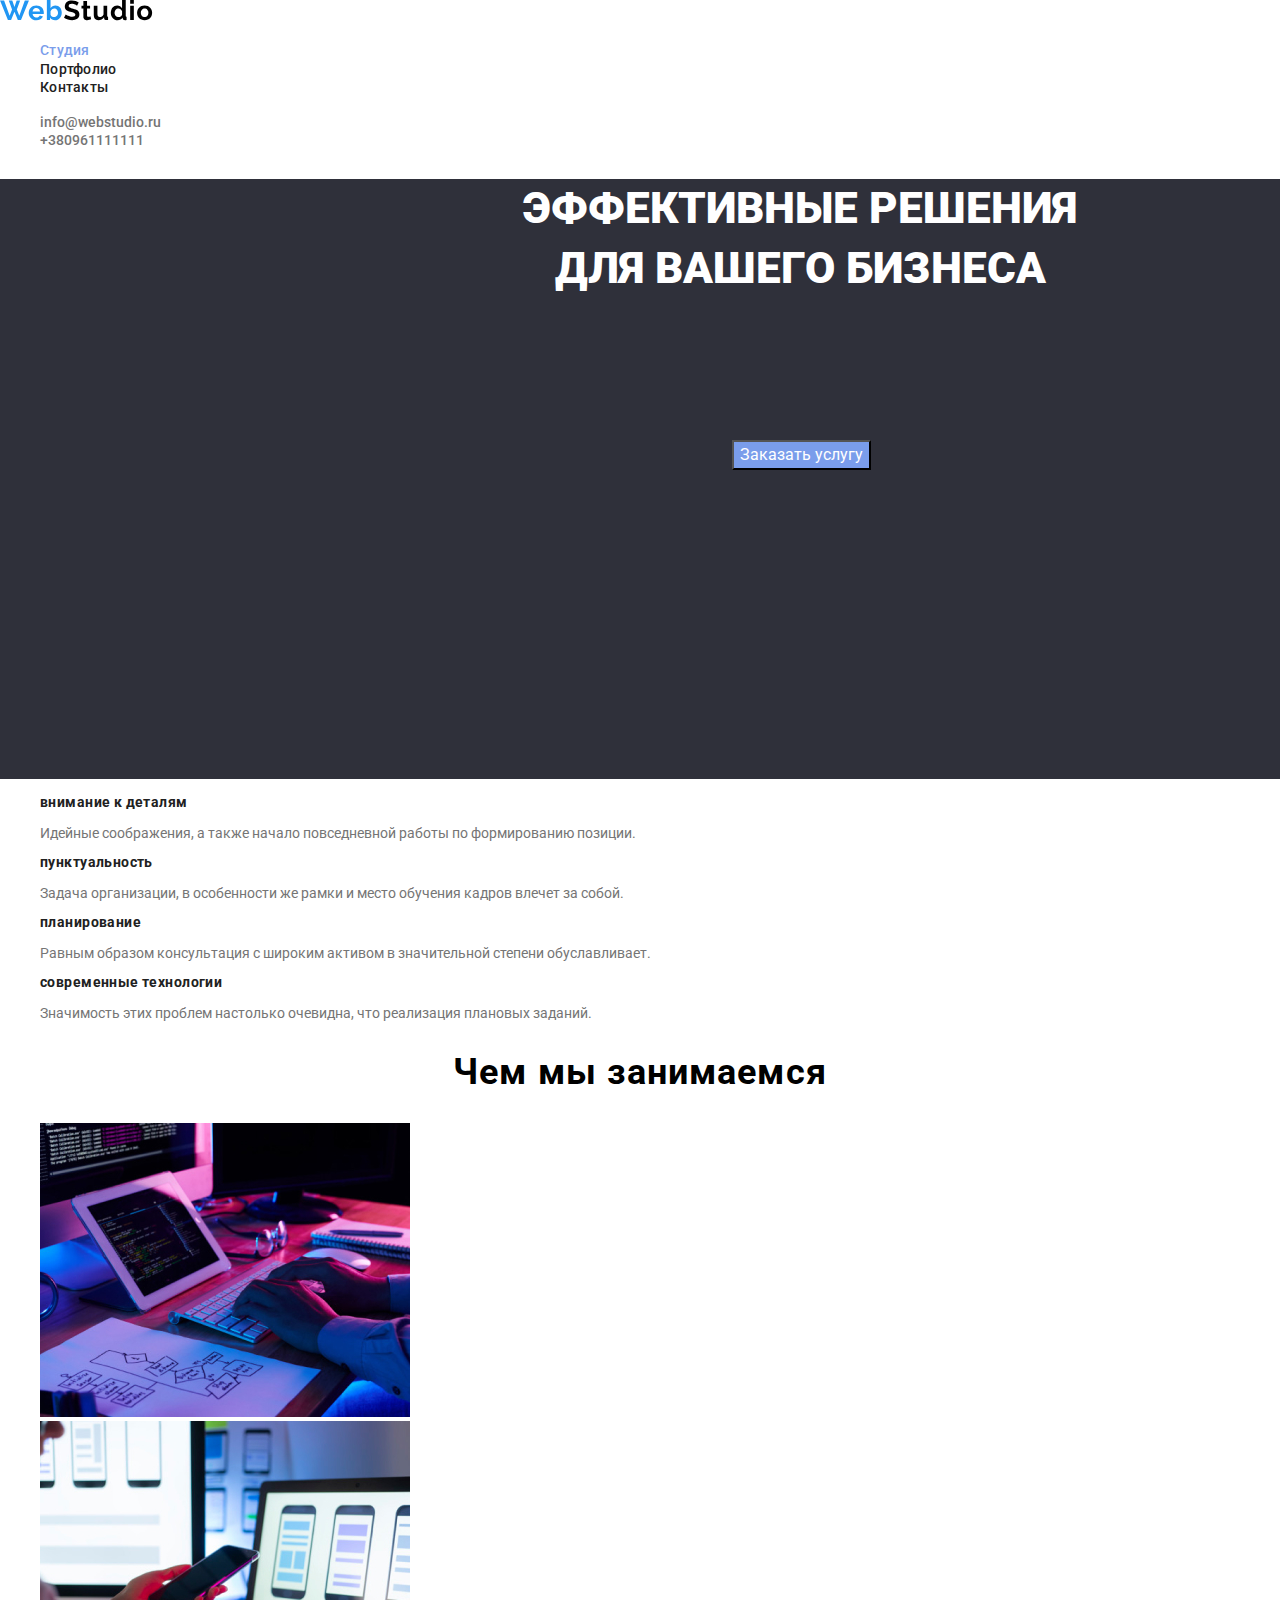
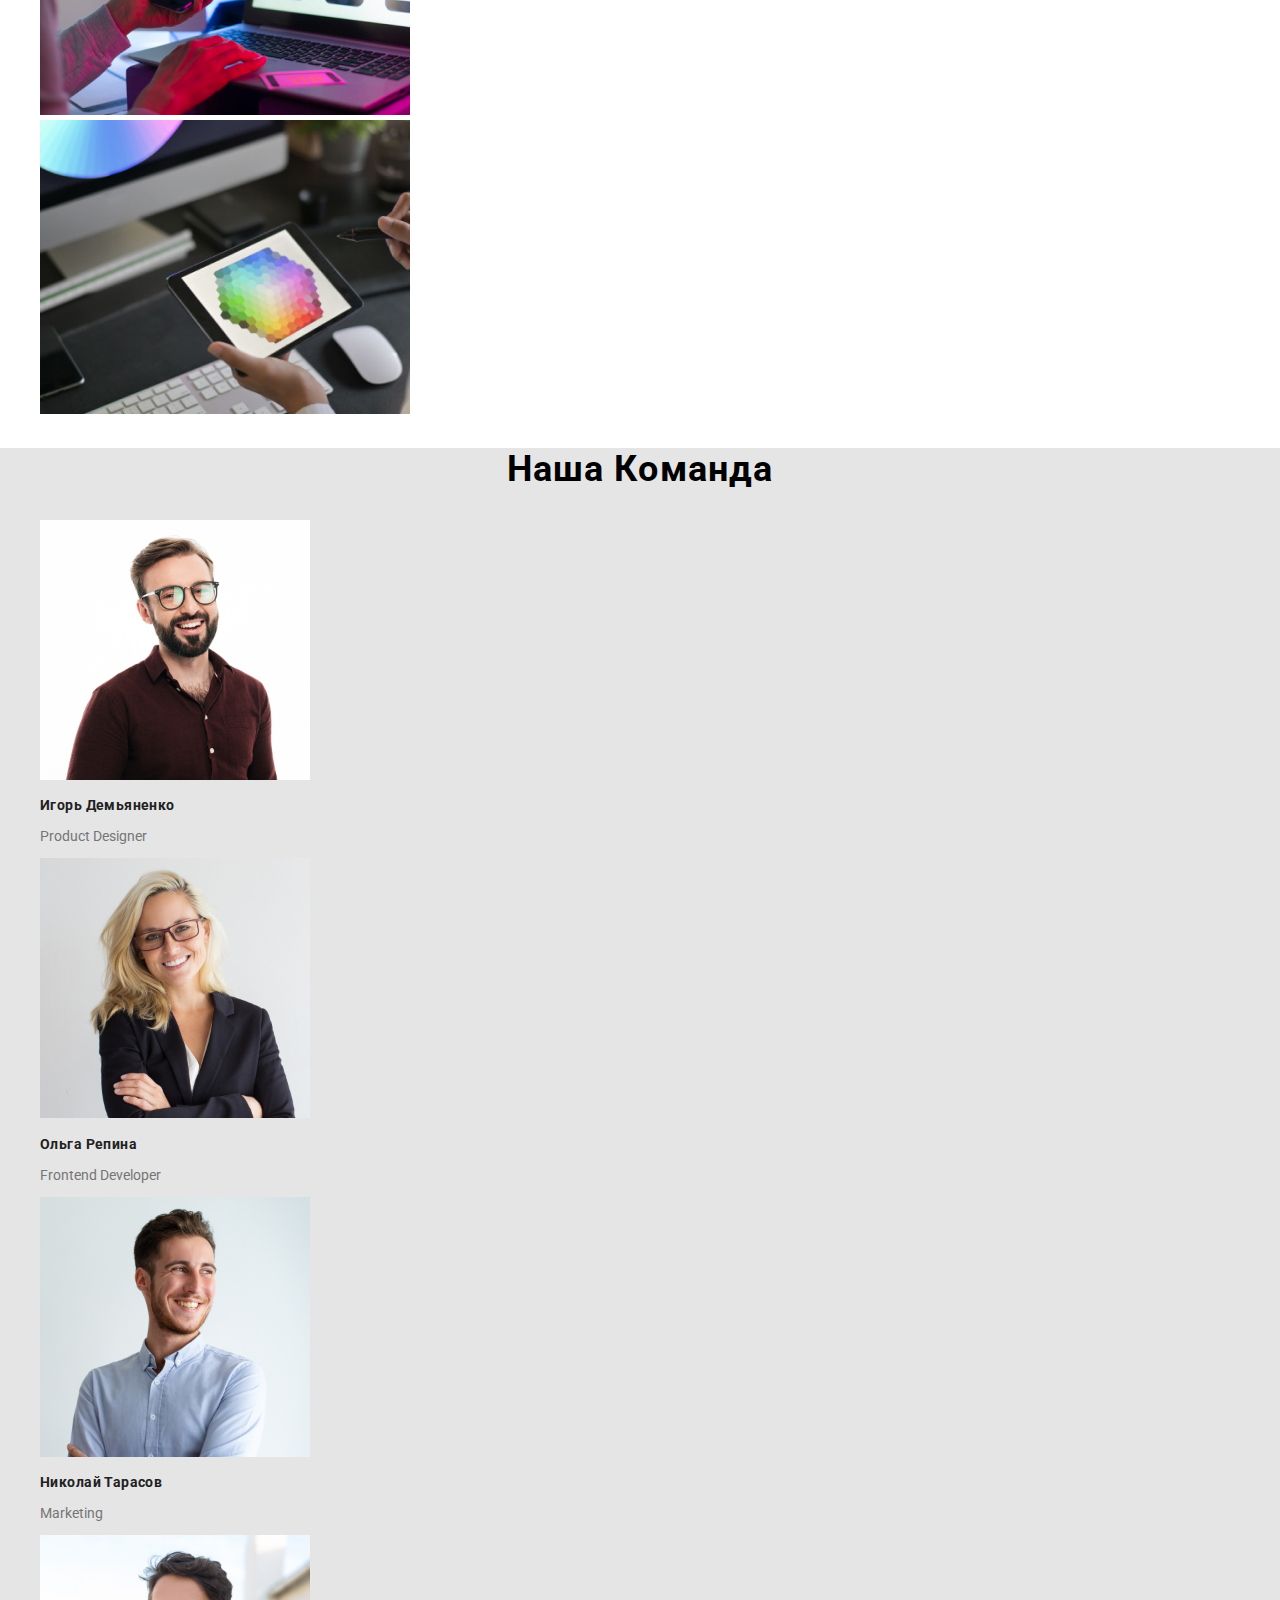
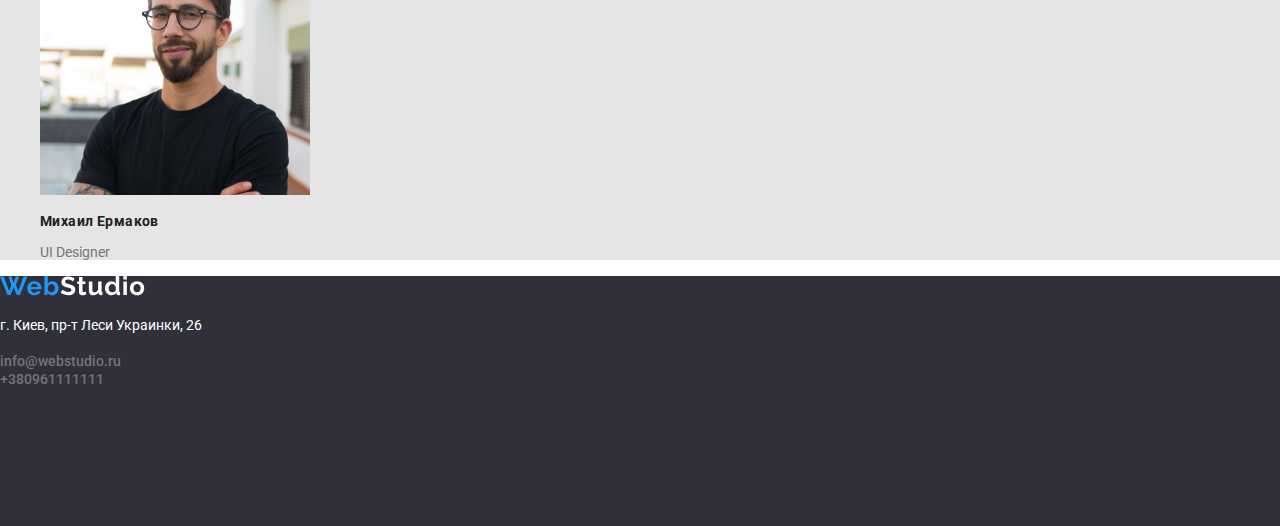
<file: index.html>
<!DOCTYPE html>
<html lang="en">
  <head>
    <meta charset="UTF-8" />
    <meta name="viewport" content="width=device-width, initial-scale=1.0" />
    <link
      rel="stylesheet"
      href="https://cdnjs.cloudflare.com/ajax/libs/modern-normalize/0.7.0/modern-normalize.min.css"
    />
    <link rel="stylesheet" href="./css/style.css" />
    <link
     href="https://fonts.googleapis.com/css2?family=Raleway:wght@700&family=Roboto:wght@400;500;700;900&display=swap"
        rel="stylesheet">
 
    <title>Web Studio</title>
  </head>
  <body>
    <!--Header-->
    <header>
      <nav>
        <a href=./index.html
          ><img src="./images/WebStudio.svg" width="153" alt="logo"
        /></a>
        <ul class="navigation">
          <li><a class="link current" href=./index.html> Студия</a></li>
          <li><a class="link" href=./portfolio.html>Портфолио</a></li>
          <li><a class="link" href="Контакты">Контакты</a></li>
        </ul>
      </nav>
      <ul>
        <li>
          <a class="link-address" href="mailto:info@webstudio.ru"
            >info@webstudio.ru</a
          >
        </li>
        <li>
          <a class="link-address" href="tel:+380961111111">+380961111111</a>
        </li>
      </ul>
    </header>
    <!--main content-->
    <main>
      <section class="banner">
        <h1 class="hero">ЭФФЕКТИВНЫЕ РЕШЕНИЯ <br> ДЛЯ ВАШЕГО БИЗНЕСА</h1>
        <button type="button" class="button">Заказать услугу</button>
      </section>
      <!--section1-->
      <section>
        <ul>
          <li>
            <h3 class="about-header">внимание к деталям</h3>
            <p>
              Идейные соображения, а также начало повседневной работы по
              формированию позиции.
            </p>
          </li>

          <li>
            <h3 class="about-header">пунктуальность</h3>
            <p>
              Задача организации, в особенности же рамки и место обучения кадров
              влечет за собой.
            </p>
          </li>

          <li>
            <h3 class="about-header">планирование</h3>
            <p>
              Равным образом консультация с широким активом в значительной
              степени обуславливает.
            </p>
          </li>

          <li>
            <h3 class="about-header">современные технологии</h3>
            <p>
              Значимость этих проблем настолько очевидна, что реализация
              плановых заданий.
            </p>
          </li>
        </ul>
      </section>
      <!--Section2-->
      <section>
        <h2 class="section-header">Чем мы занимаемся</h2>
        <ul>
          <li>
            <img src="./images/img1.jpg" width="370" alt="box1" />
          </li>

          <li>
            <img src="./images/img2.jpg" width="370" alt="box2" />
          </li>
          <li>
            <img src="./images/img3.jpg" width="370" alt="box3" />
          </li>
        </ul>
      </section>
      <!--Section3-->
      <section class="team-section">
        <h2 class="section-header">Наша Команда</h2>
        <ul>
          <li>
            <img src="./images/img4.jpg" width="270" alt="card1" />
            <h3 class="about-header">Игорь Демьяненко</h3>
            <p>Product Designer</p>
          </li>

          <li>
            <img src="./images/img5.jpg" width="270" alt="card2" />

            <h3 class="about-header">Ольга Репина</h3>
            <p>Frontend Developer</p>
          </li>

          <li>
            <img src="./images/img6.jpg" width="270" alt="card3" />

            <h3 class="about-header">Николай Тарасов</h3>
            <p>Marketing</p>
          </li>

          <li>
            <img src="./images/img7.jpg" width="270" alt="card4" />
            <h3 class="about-header">Михаил Ермаков</h3>
            <p>UI Designer</p>
          </li>
        </ul>
      </section>
    </main>
    <footer>
      <a href=./index.html
        ><img src="./images/WebStudiofooter.svg" width="145" alt="logo" />
      </a>

      <br>
      <address>
        <p class="footer-address">
          г. Киев, пр-т Леси Украинки, 26
        </p>
        <a class="link-address" href="mailto:info@webstudio.ru">info@webstudio.ru</a>
        <br>
        <a class="link-address" href="tel:+380961111111">+380961111111</a>
        </address>
    </footer>
  </body>
</html>
</file>
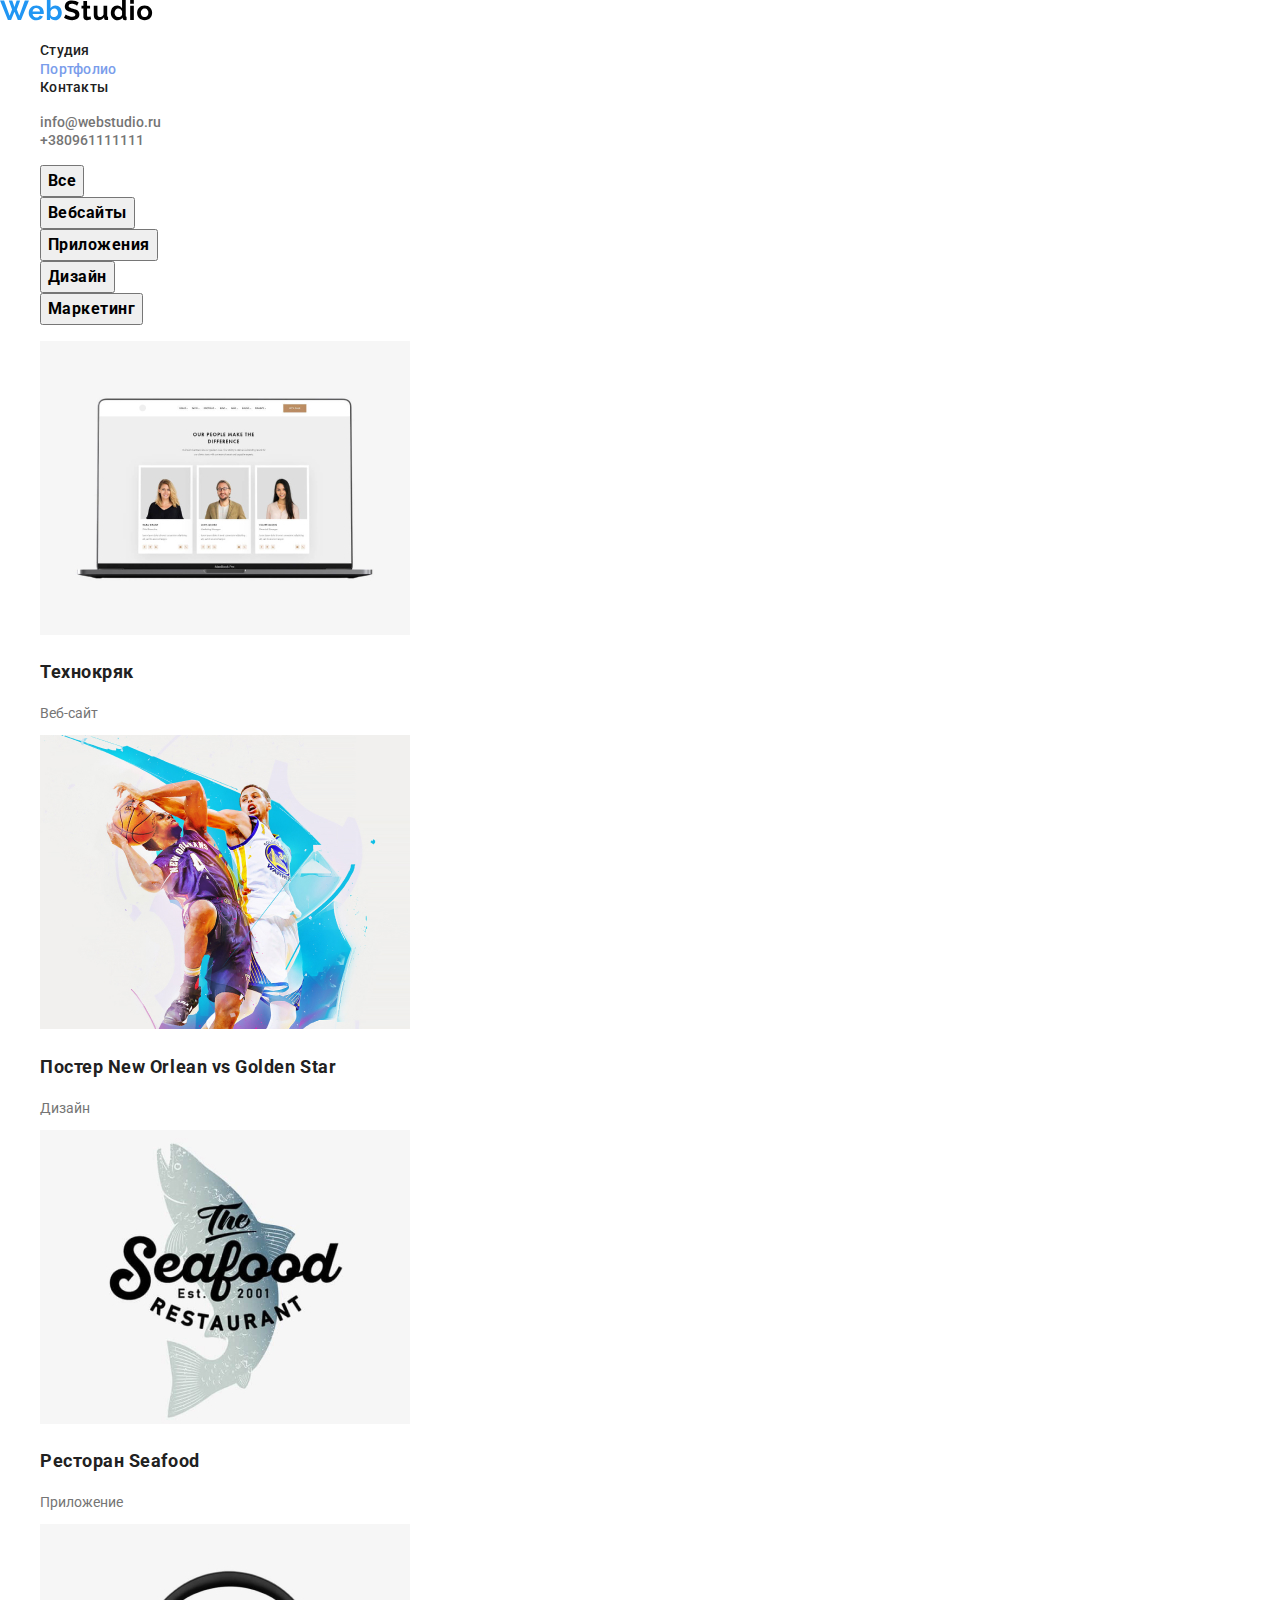
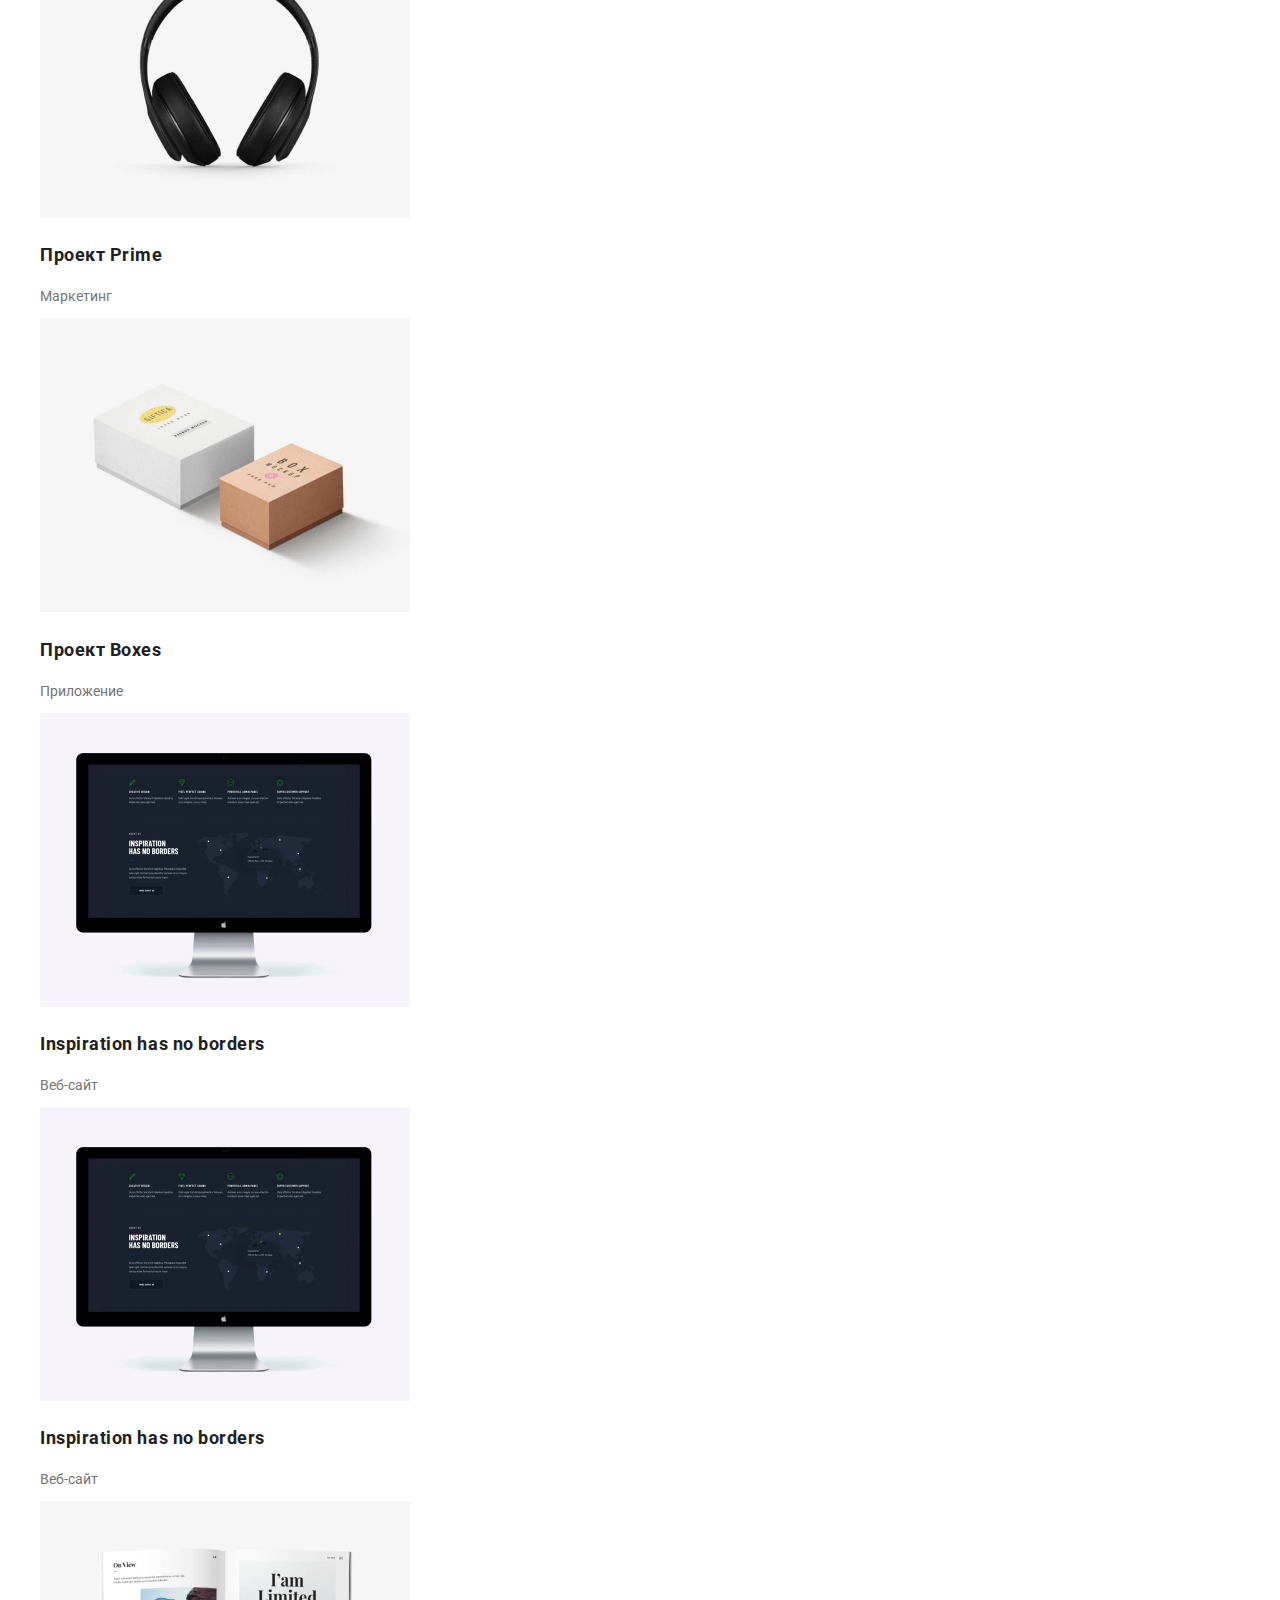
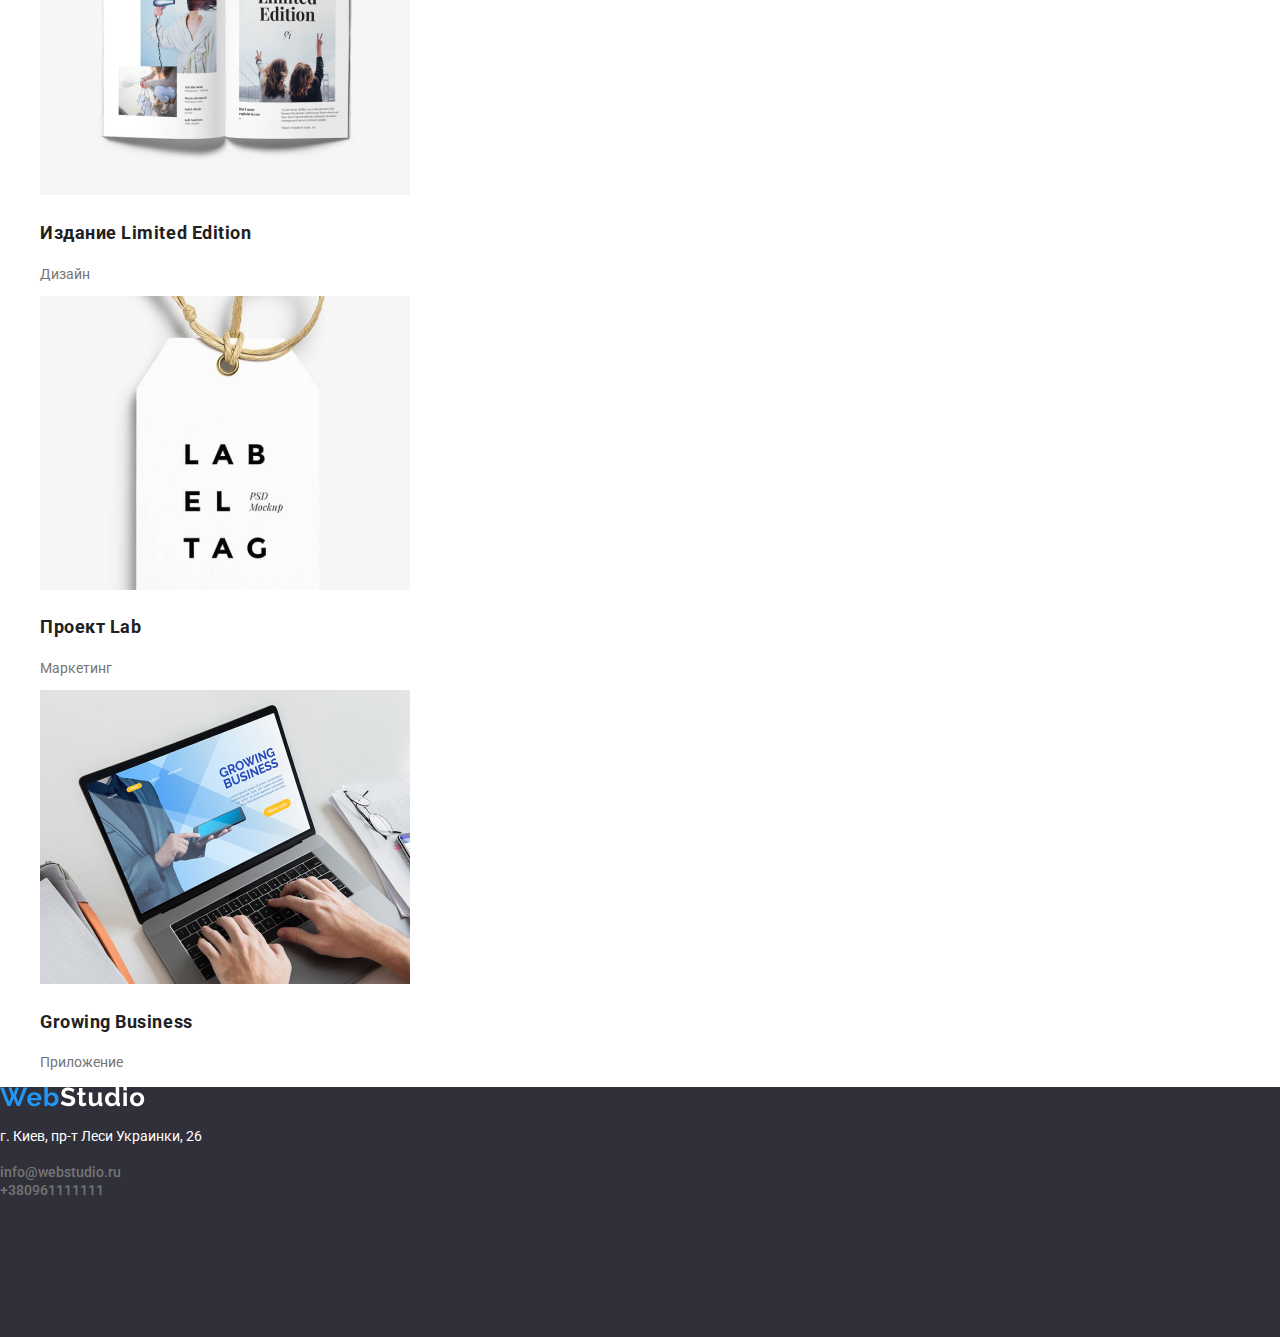
<file: portfolio.html>
<!DOCTYPE html>
<html lang="en">
  <head>
    <meta charset="UTF-8" />
    <meta name="viewport" content="width=device-width, initial-scale=1.0" />
    <link
      rel="stylesheet"
      href="https://cdnjs.cloudflare.com/ajax/libs/modern-normalize/0.7.0/modern-normalize.min.css"
    />
    <link rel="stylesheet" href="./css/style.css" />
    <link
      href="https://fonts.googleapis.com/css2?family=Raleway:wght@700&family=Roboto:wght@400;500;700;900&display=swap"
        rel="stylesheet">
   
    <title>Portfolio</title>
  </head>
  <body>
    <!--Header-->
    <header>
      <nav>
        <a href=./index.html
          ><img src="./images/WebStudio.svg" width="153" alt="logo"
        /></a>

        <ul class="navigation">
          <li><a class="link" href=./index.html> Студия</a></li>
          <li><a class="link current" href=./portfolio.html>Портфолио</a></li>
          <li><a class="link" href="Контакты">Контакты</a></li>
        </ul>
      </nav>
      <ul>
        <li>
          <a class="link-address" href="mailto:info@webstudio.ru"
            >info@webstudio.ru</a
          >
        </li>
        <li>
          <a class="link-address" href="tel:+380961111111">+380961111111</a>
        </li>
      </ul>
    </header>
    <!--main content-->
    <main>
      <!--section1-->
      <section>
        <ul>
          <li>
            <button class="button-portfolio">Все</button>
          </li>
          <li>
            <button class="button-portfolio">Вебсайты</button>
          </li>
          <li>
            <button class="button-portfolio">Приложения</button>
          </li>
          <li>
            <button class="button-portfolio">Дизайн</button>
          </li>
          <li>
            <button class="button-portfolio">Маркетинг</button>
          </li>
        </ul>

        <ul>
          <li>
            <a class="portfolio-link" href=""
              ><img src="./images/img8.jpg" width="370" alt="card1"
            />
            <h2 class="portfolio-header">Технокряк</h2>
            <p>Веб-сайт</p></a>
          </li>

          <li>
            <a class="portfolio-link" href=""
              ><img src="./images/img9.jpg" width="370" alt="card2"
            />

            <h2 class="portfolio-header">Постер New Orlean vs Golden Star</h2>
            <p>Дизайн</p></a>
          </li>

          <li>
            <a class="portfolio-link" href=""
              ><img src="./images/img10.jpg" width="370" alt="card3"
            />

            <h2 class="portfolio-header">Ресторан Seafood</h2>
            <p>Приложение</p></a>
          </li>

          <li>
            <a class="portfolio-link" href=""
              ><img src="./images/img11.jpg" width="370" alt="card4"
            />
            <h2 class="portfolio-header">Проект Prime</h2>
            <p>Маркетинг</p></a>
          </li>
          <li>
            <a class="portfolio-link" href=""
              ><img src="./images/img12.jpg" width="370" alt="card5"
            />
            <h2 class="portfolio-header">Проект Boxes</h2>
            <p>Приложение</p></a>
          </li>
          <li>
            <a class="portfolio-link" href=""
              ><img src="./images/img13.jpg" width="370" alt="card6"
            />
            <h2 class="portfolio-header">Inspiration has no borders</h2>
            <p>Веб-сайт</p></a>
          </li>
          <li>
            <a class="portfolio-link" href=""
              ><img src="./images/img13.jpg" width="370" alt="card6"
            />
            <h2 class="portfolio-header">Inspiration has no borders</h2>
            <p>Веб-сайт</p></a>
          </li>
          <li>
            <a class="portfolio-link" href=""
              ><img src="./images/img14.jpg" width="370" alt="card7"
            />
            <h2 class="portfolio-header">Издание Limited Edition</h2>
            <p>Дизайн</p></a>
          </li>
          <li>
            <a class="portfolio-link" href=""
              ><img src="./images/img15.jpg" width="370" alt="card8"
            />
            <h2 class="portfolio-header">Проект Lab</h2>
            <p>Маркетинг</p></a>
          </li>
          <li>
            <a class="portfolio-link" href=""
              ><img src="./images/img16.jpg" width="370" alt="card9"
            />
            <h2 class="portfolio-header">Growing Business</h2>
            <p>Приложение</p></a>
          </li>
        </ul>
      </section>
    </main>
    <footer>
      <a href=./index.html
        ><img src="./images/WebStudiofooter.svg" width="145" alt="logo" />
      </a>
      <br>
      <address>
      <p class="footer-address">
        г. Киев, пр-т Леси Украинки, 26
      </p>
        <a class="link-address" href="mailto:info@webstudio.ru"
          >info@webstudio.ru</a
        >
        <br>
        <a class="link-address" href="tel:+380961111111">+380961111111</a>
      </address>
    </footer>
  </body>
</html>
</file>
<file: css/style.css>
:root {
  --black-color: #212121;
  --white-color: #ffffff;
  --blue-color: #7a9deb;
  --grey-color: #757575;
  --dark-color: #2f303a;
  --background-color: #e5e5e5;
}

header {
  background-color: var(--white-color);
}
.navigation .link {
  color: var(--black-color);
  font-size: 14px;
  line-height: 1.14;
  font-weight: 500;
  letter-spacing: 0.02em;
  text-decoration: none;
}

.link.current {
  color: var(--blue-color);
}

.link:hover,
.link:focus,
.link-address:hover,
.link-address:focus {
  color: var(--blue-color);
}

.link-address {
  color: var(--grey-color);
  font-weight: 500;
  font-size: 14px;
  line-height: 1.14;
  text-decoration: none;
  font-style: normal;
}

.banner {
  background-color: var(--dark-color);
  width: 1600px;
  height: 600px;
}

.hero {
  font-weight: 900;
  font-size: 44px;
  line-height: 1.36;
  color: var(--white-color);
  text-align: center;
}

.button {
  position: absolute;
  height: 30px;
  left: 732px;
  top: 440px;

  font-size: 16px;

  color: var(--white-color);
  background-color: var(--blue-color);
}

.button-portfolio {
  font-weight: 700;
  font-size: 16px;
  line-height: 1.62;
  text-align: center;
  letter-spacing: 0.03em;
}

.button-portfolio:hover,
.button-portfolio:focus {
  background-color: var(--blue-color);
  color: var(--white-color);
}

.about-header {
  font-weight: 700;
  font-size: 14px;
  line-height: 1.14;
  letter-spacing: 0.03em;
  color: var(--black-color);
}
.section-header {
  font-weight: 700;
  font-size: 36px;
  line-height: 1.17;
  text-align: center;
  letter-spacing: 0.03em;
}

.portfolio-header {
  font-weight: 700;
  font-size: 18px;
  line-height: 0.88;
  letter-spacing: 0.03em;
  line-height: 36px;
  color: var(--black-color);
}
.portfolio-link {
  text-decoration: none;
}

body {
  font-family: Roboto, sans-serif;
}

ul {
  list-style: none;
}
p {
  color: var(--grey-color);
  font-size: 14px;
}
.team-section {
  background-color: var(--background-color);
}

footer {
  background-color: var(--dark-color);
  width: 1600px;
  height: 250px;
}
.footer-address {
  color: var(--white-color);
  font-size: 14px;
  line-height: 1.71;
  text-decoration: none;
  font-style: normal;
}
</file>
